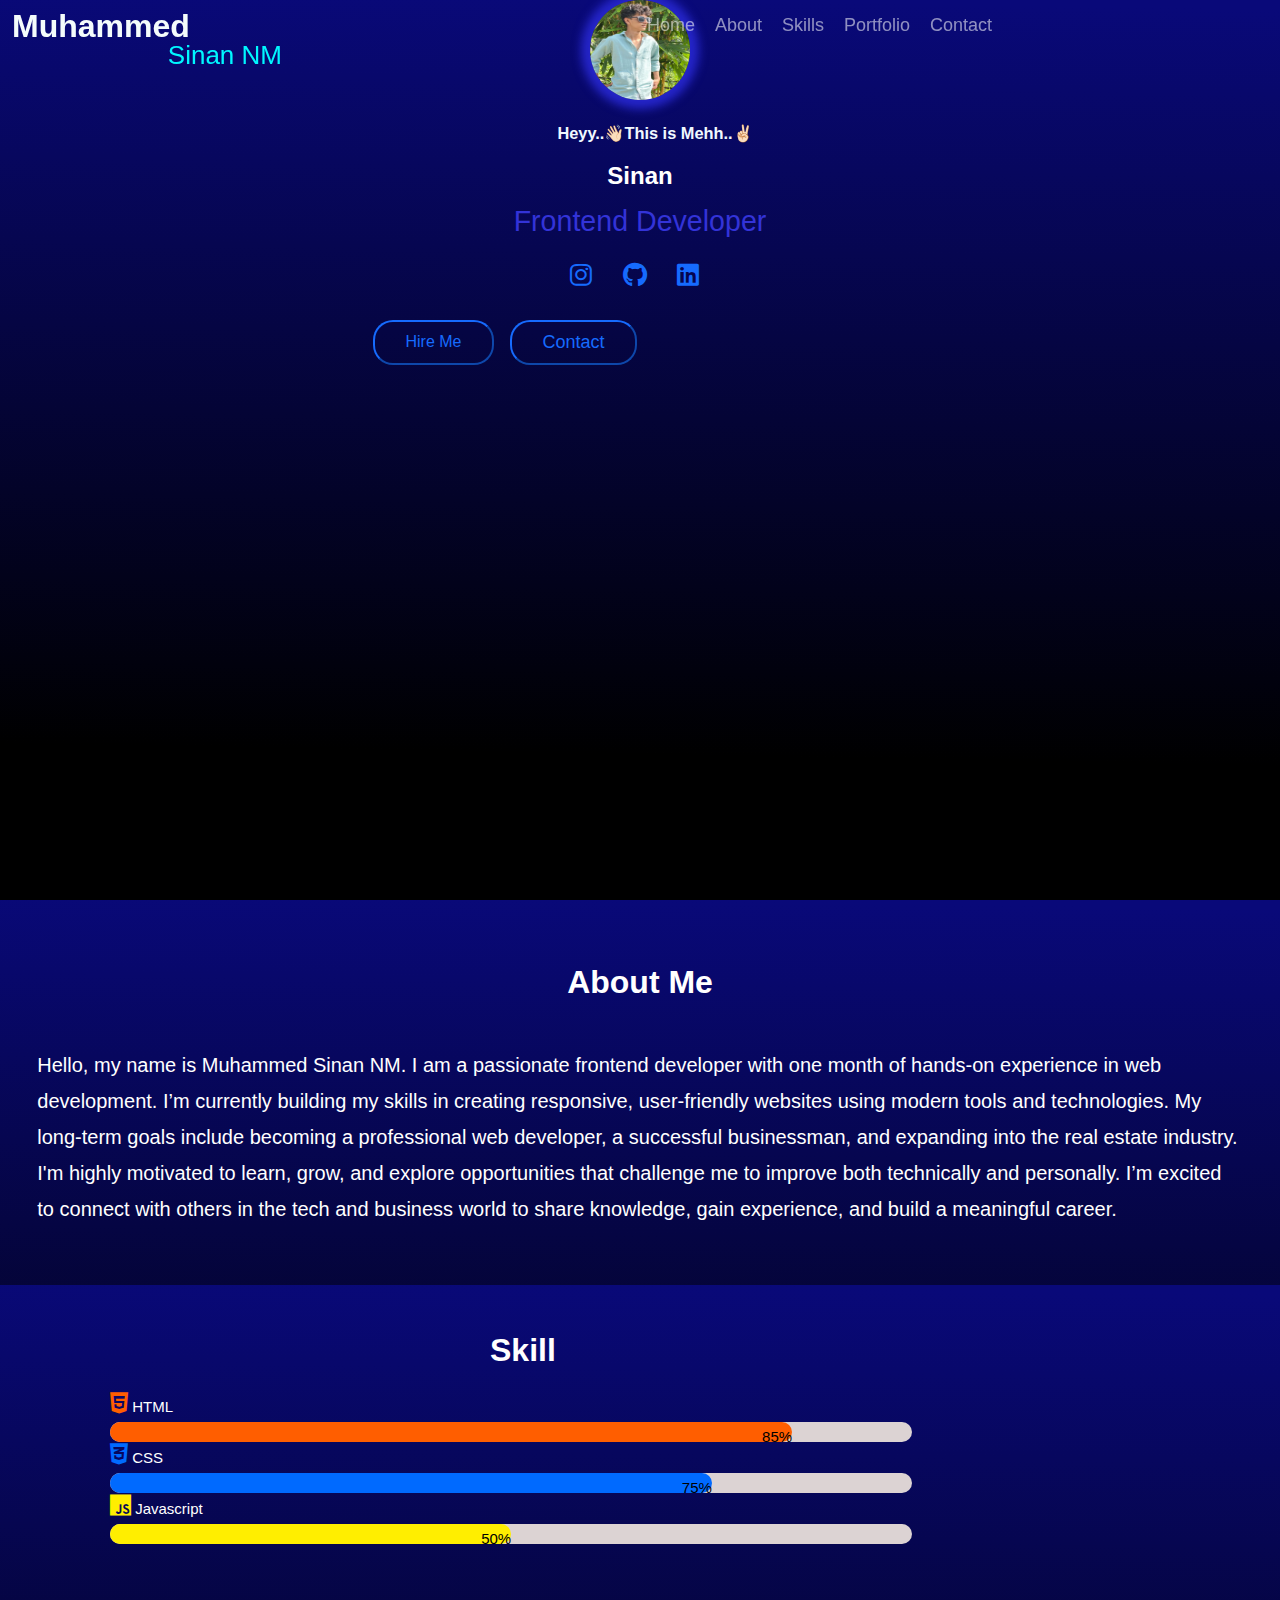
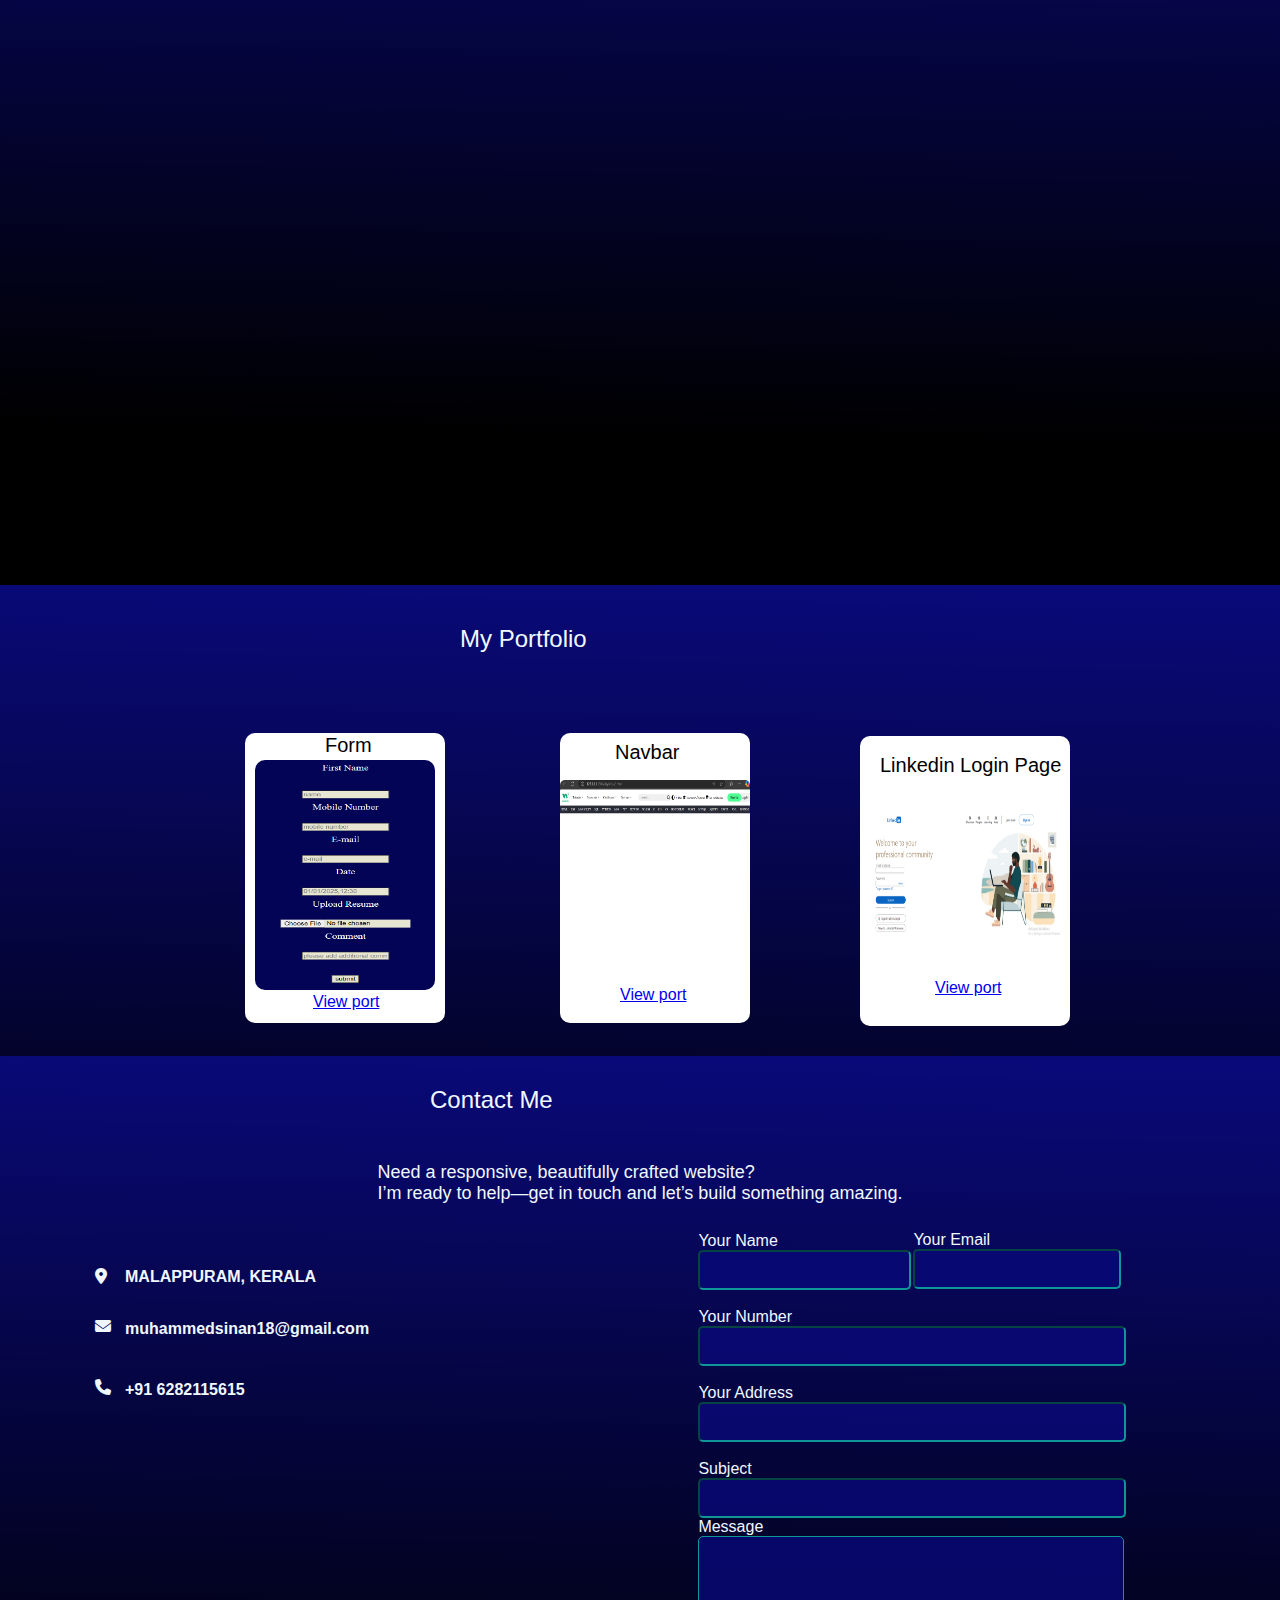
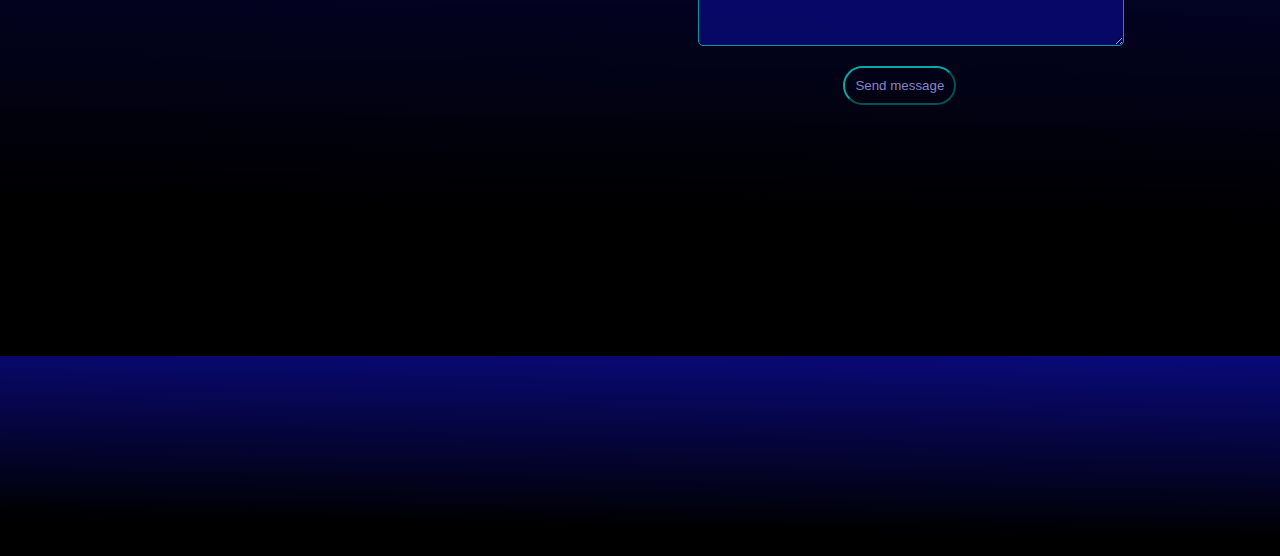
<file: index.html>
<!DOCTYPE html>
<html lang="en">
<head>
    <meta charset="UTF-8">
    <meta name="viewport" content="width=device-width, initial-scale=1.0">
    <title>SINAN NM</title>
    <link rel="stylesheet" href="my web.css">
    <link rel="stylesheet" href="https://cdnjs.cloudflare.com/ajax/libs/font-awesome/6.7.2/css/all.min.css">
</head>
<body>
    <header>
    <div style="height: 100vh;background: #000000;background: linear-gradient(1deg, rgba(0, 0, 0, 1) 17%, rgba(9, 9, 121, 1) 99%);">
        <nav class="nav">
            <div style="height: 50px;" class="left-top">
                <div style="display: flex;" class="name">
                    <p class="fisr-name" style="font-size: xx-large;justify-content: baseline;margin-left: -8px;font-weight:bolder;color: rgb(244, 252, 252);margin-top: 8px;">Muhammed <p style="display: flex;margin-top: 40px;margin-left:-22px;font-size: 26px;color: rgb(0, 247, 255);">  Sinan NM</p></p>
                    
                </div>
                <div class="row1">
                    <a href=""class="row">Home</a>
                    <a href="#ssa"class="row">About</a>
                    <a href="#sik"class="row">Skills</a>
                    <a href="#port"class="row">Portfolio</a>
                    <a href="#cont"class="row">Contact</a>
                </div>
            </div>
        </nav>
        <div>
            <div id="img">
                <img src="WhatsApp Image 2025-05-02 at 15.44.19_231cc20d.jpg" alt="">
            </div>
            <div class="second-cont">
                <h3>Heyy..👋🏻This is Mehh..✌🏻️</h3>
            </div>
            <div class="third-cont">
                <p style="margin: 2px;">Sinan</p>
            </div>
            <div class="pic">
                <p style="margin:9px;" class="titl">Frontend Developer</p>
                <div class="icons">
                    <a href="https://www.instagram.com/_siinann_____/#"><i class="fa-brands fa-instagram"id="insta" ></i></a>
                    <a href=""><i class="fa-brands fa-github fa-2x me-3" id="git"></i></a>
                    <a href=""><i class="fa-brands fa-linkedin"id="linked"></i></a>
                </div>
            </div>
        </div>
        <div class="about">
            <button class="hire">Hire Me</button>
            <button class="contact">Contact</button>
        </div>
    </div>
    </header>
    <div style="height: 100vh;background: #000000;background: linear-gradient(1deg, rgba(0, 0, 0, 1) 17%, rgba(9, 9, 121, 1) 99%);">
        <div class="hy">
            <h1 class="hn" style="margin: 0;line-height: 90px;" id="ssa">About Me</h1>
            <div><p style="line-height: 1.8;">Hello, my name is Muhammed Sinan NM. I am a passionate frontend developer with one month of hands-on experience in web development. I’m currently building my skills in creating responsive, user-friendly websites using modern tools and technologies.

                My long-term goals include becoming a professional web developer, a successful businessman, and expanding into the real estate industry. I'm highly motivated to learn, grow, and explore opportunities that challenge me to improve both technically and personally.
                
                I’m excited to connect with others in the tech and business world to share knowledge, gain experience, and build a meaningful career.</p>
            </div>
    </div>
    <div style=" height: 100vh;background: #000000;background: linear-gradient(1deg, rgba(0, 0, 0, 1) 17%, rgba(9, 9, 121, 1) 99%);">
        <section class="skills-bar">
            <div class="column">
                <div>
                    <h2 id="sik"><span>Skill</span></h2>
                </div>
                <div class="skill">
                    <i class="fa-brands fa-html5" id="icon-html"></i>
                    <span>HTML</span>
                    <div class="progress-bar"><div class="progress-html">85%</div></div>
                </div>
                <div class="skill">
                    <i class="fa-brands fa-css3-alt" id="icon-css"></i>
                    <span>CSS</span>
                    <div class="progress-bar"><div class="progress-css">75%</div></div>
                </div>
                <div class="skill">
                    <i class="fa-brands fa-js" id="icon-js"></i>
                    <span>Javascript</span>
                    <div class="progress-bar"><div class="progress-js">50%</div></div>
                </div>
            </div>
        </section>
    </div>
    <div style="height: 100vh;background: #000000;background: linear-gradient(1deg, rgba(0, 0, 0, 1) 17%, rgba(9, 9, 121, 1) 99%);">
        <div style="font-size: x-large;font-family: Arial, Helvetica, sans-serif;color: aliceblue;margin-left: 420px;padding: 40px;" id="port">My Portfolio</div>
    <div style="display: flex;justify-content: center;">
        <section style="margin-top: 90px;">
            <div style="margin-bottom: 30px;" class="project1-card">
                <p class="gap" style="margin: 0;margin-left: 70px;font-size: 20px;font-family: Arial, Helvetica, sans-serif;">Form</p>
                <img class="image-1" src="project1-112.png" alt="">
                <!-- <p class="gap" style="margin: 0;margin-left: 60px;margin-bottom: 9px;row-gap: 0;column-gap: 0;font-size: 20px;">Create Form</p> -->
                <a href="day3.1.html" target="_blank" style="margin-bottom: 10px;margin-left: 58px;font-size:16px;font-family: Arial, Helvetica, sans-serif;">View port</a>
            </div>
            <div  class="project2-card">
                <p class="gap" style="margin: 0;margin-left: 55px;font-size: 20px; font-family: Arial, Helvetica, sans-serif;">Navbar</p>
                <img class="image-2" src="project2-21.png" alt="">
                 <!-- <p class="gap" style="margin: 0;margin-left: 60px;margin-bottom: 9px;row-gap: 0;column-gap: 0;font-size: 20px;">Create Form</p>  -->
                <a href="day5.html" target="_blank" style="margin-bottom: 10px;margin-left: 60px;font-size:16px;font-family: Arial, Helvetica, sans-serif;">View port</a>
            </div>
            <div class="project3-card">
                <p class="gap" style="margin: 0;margin-left: 15px;font-size: 20px;font-family: Arial, Helvetica, sans-serif;">Linkedin Login Page</p>
                <img class="image-3" src="project3-332.png" alt="">
                 <!-- <p class="gap" style="margin: 0;margin-left: 60px;margin-bottom: 9px;row-gap: 0;column-gap: 0;font-size: 20px;">Create Form</p>  -->
                <a href="day8.html" target="_blank" style="margin-bottom: 10px;margin-left: 70px;font-size:16px;font-family: Arial, Helvetica, sans-serif;">View port</a>
            </div>
            
        </section>
    </div>
    <div  style="height: 100vh;background: #000000;background: linear-gradient(1deg, rgba(0, 0, 0, 1) 17%, rgba(9, 9, 121, 1) 99%);">
        <div style="font-size: x-large;font-family: Arial, Helvetica, sans-serif;color: aliceblue;padding: 30px;margin-left: 400px;" id="cont">Contact Me</div>
        <section>
            <p style="color: aliceblue;font-size: large;font-family: Arial, Helvetica, sans-serif;display: flex;justify-content: center;row-gap: 20px;">Need a responsive, beautifully crafted website?<br> I’m ready to help—get in touch and let’s build something amazing.</p>
            <div class="maps">
                <div>
                    <span><i style="margin-left: 20px;" class="fa-solid fa-location-dot"></i></span>
                    <h5 style="margin: 0;font-family: Arial, Helvetica, sans-serif;font-size: medium;padding: 20px;margin-left: 30px;margin-top: -50px;">MALAPPURAM, KERALA</h5>
                </div>
                <div>
                    <span><i style="margin-left: 20px;" class="fa-solid fa-envelope"></i></span>
                    <h5 style="margin: 0;font-family: Arial, Helvetica, sans-serif;font-size: medium;padding: 20px;margin-left: 30px;margin-top: -48px;">muhammedsinan18@gmail.com</h5>
                </div>
                <div>
                    <span><i style="margin-left: 20px;margin-top: 15px;" class="fa-solid fa-phone"></i></span>
                    <h5 style="margin: 0;font-family: Arial, Helvetica, sans-serif;font-size: medium;padding: 20px;margin-left: 30px;margin-top: -48px;">+91 6282115615</h5>
                </div>
                <div></div>

            </div>  
            <form action="">
                <div class="formgroup">
                    <div class="namelast">
                        <label for="name" style="color: aliceblue;">Your Name</label><br>
                        <input type="text" name="name" class="form-condrol" id="name"><br>
                    </div>
                    <div class="email">
                        <label for="email" style="color: aliceblue;">Your Email</label><br>
                        <input type="text" name="email" class="form-condrol" id="email"><br>
                    </div>
                    <div class="number">
                        <label for="number" style="color: aliceblue;">Your Number</label><br>
                        <input type="text" name="number" class="form-condrol" id="number"><br>
                    </div>
                    <div class="Address">
                        <label for="Address" style="color: aliceblue;">Your Address</label><br>
                        <input type="text" name="Address" class="form-condrol" id="Address"><br>
                    </div>
                    <div class="subject">
                        <label for="subject" style="color: aliceblue;">Subject</label><br>
                        <input type="text" name="subject" class="form-condrol" id>
                    </div>
                    <div class="message">
                        <label for="subject" style="color: aliceblue;">Message</label><br>
                        <textarea class="form-condrol" name="message" id="message" rows="4" required></textarea>
                        
                    </div>
                    <div class="last-button">
                        <button style="padding: 10px;border-radius: 20px;display: flex;justify-content: center;align-items: center;margin-left: 145px;margin-top: 20px;background-color: transparent;color: rgba(169, 169, 248, 0.8);font-weight: 450;border-color: rgb(10, 167, 167);">Send message</button>
                    </div> 
                </div>
               
                    
            </form>
           
        </section>
        
    </div>
    <div  style="height: 100vh;background: #000000;background: linear-gradient(1deg, rgba(0, 0, 0, 1) 17%, rgba(9, 9, 121, 1) 99%);height: 200px;">
        
    </div>
    </body>
</html>
</file>
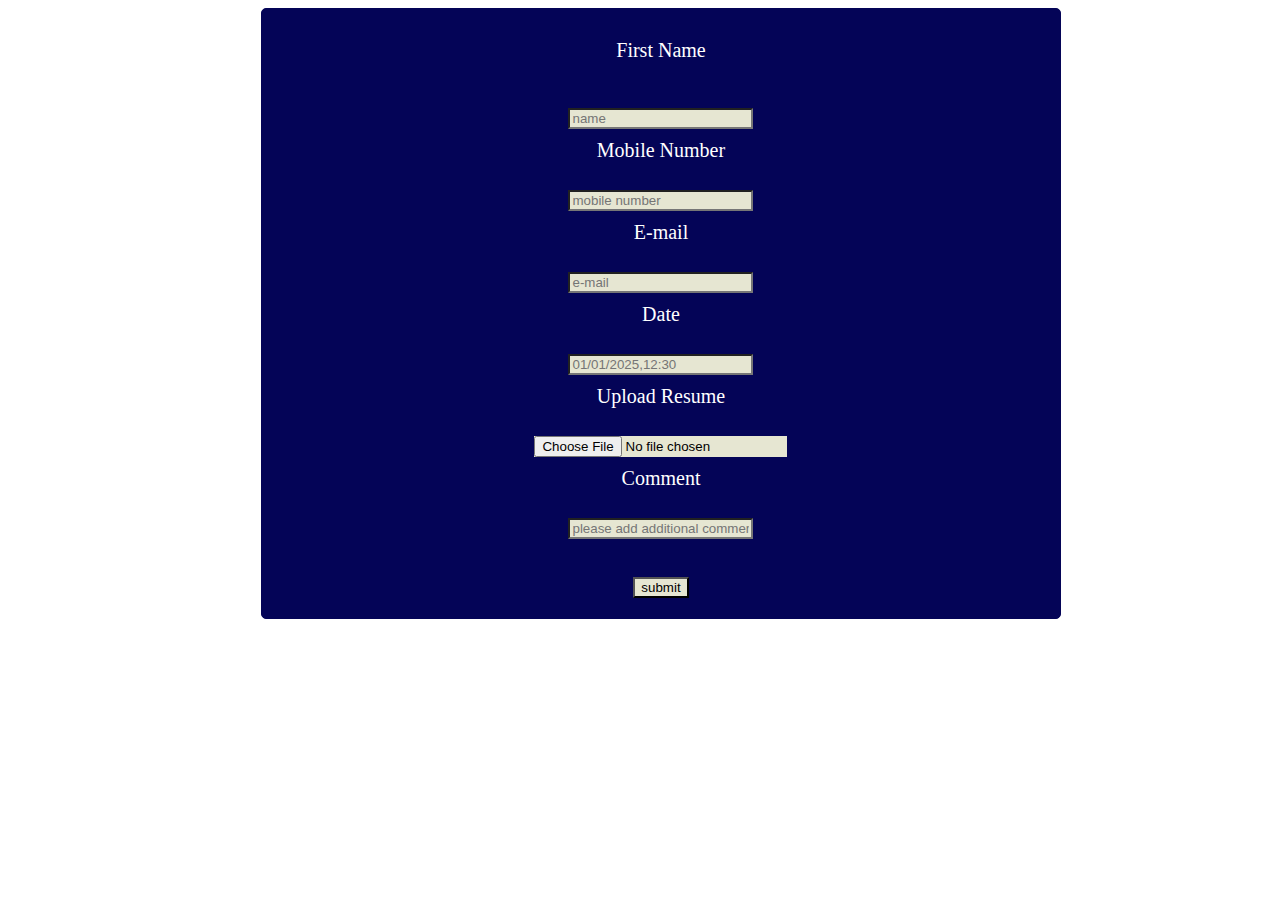
<file: day3.1.html>
<!DOCTYPE html>
<html lang="en">
<head>
    <meta charset="UTF-8">
    <meta name="viewport" content="width=device-width, initial-scale=1.0">
    <title>Form Example</title>
    <style>
        form{
            width: 60%;
            margin: auto;
            margin-left: 20%;
            padding: 20px;
            border: 1px solid rgb(4, 4, 87);
            border-radius: 5px;
            background-color: rgb(4, 4, 87);
            text-align: center;
             align-items: center;
             flex-direction: column;
        }
        label{
            display: block;
            font-size: 20px;
            color: white;
            padding: 10px;

        }
        input{
            color: black;
            background-color: rgb(230, 230, 210);
        }
        textarea{
            color: black;
            background-color: rgb(247, 239, 239);
        }
    </style>
</head>
<body>
    <form action="">
        <label for="name">First Name</label><br>
        <br><input type="text"id="name" placeholder="name"><br>
        <label for="number">Mobile Number</label><br>
        <input type="number"id="number" placeholder="mobile number"><br>
        <label for="e-mail">E-mail</label><br>
        <input type=" text"id="e-mail" placeholder="e-mail"><br>
        <label for="date">Date</label><br>
        <input type="datetime"id="date" placeholder="01/01/2025,12:30"><br>
        <label for="upload resume">Upload Resume</label><br>
        <input type="file"id="resume"placeholder="Choose file"><br>
        <label for="comment">Comment</label><br>
        <input type="comment"id="comment"placeholder="please add additional comment if you have">
        <label for="submit"id="submit"></label><br>
        <input type="submit"value="submit"><br>


    </form>
</body>
</html>
</file>
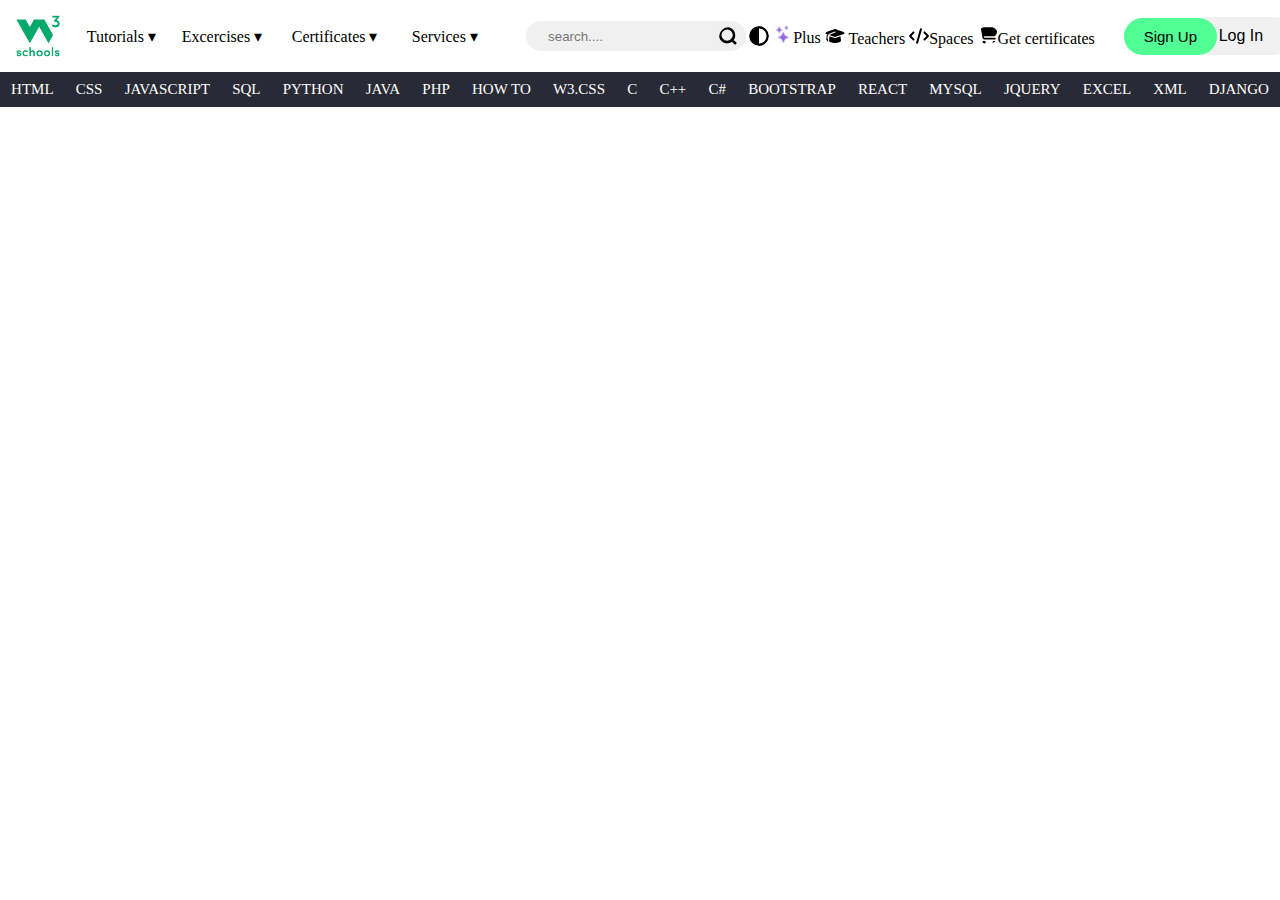
<file: day5.html>
<!DOCTYPE html>
<html lang="en">
<head>
    <meta charset="UTF-8">
    <meta name="viewport" content="width=device-width, initial-scale=1.0">
    <title>Document</title>
    <link rel="stylesheet" href="index.css">
</head>
<body>
    <header>
        <div class="first-row">
            <div id="logo">
                <img src="download.png" alt="" id="logoimg"> 
            </div>
            <div class="row">
                <a class="row1" href="">Tutorials &#9662;</a>
                <a class="row2" href="">Excercises &#9662;</a>
                <a class="row3" href="">Certificates &#9662;</a>
                <a class="row4" href="">Services &#9662;</a>
            </div>
            <div class="searchbar">
                <input type="text" placeholder="search...." id="text">
                <button id="search" style="height: 20px; width: 20px; border: none;">
                    <img src="/magnifying-glass-solid.svg" alt="yhgujhuh" style="height: 20px; width: 20px; border: none;">
                </button>
            </div>
            <img src="/circle-half-stroke-solid.svg" style="height: 20px; width: 20px; border: none;">
            <div class="icons-last">
                 <a class="icon-item" href=""><img src="Screenshot 2025-04-15 165311.png" alt="" style="color: black;">Plus</a>
                 <a class="icon-item" href=""><img src="graduation-cap-solid (1).svg" alt="hyjygh"> Teachers</a>
                 <a class="icon-item" href=""><img src="code-solid.svg" alt="">Spaces</a>
                 <a class="icon-item"><img src="cart-shopping-solid.svg" alt="">Get certificates</a>
            </div>
            <div class="singup">  
                <button class="sig">Sign Up</button>
                <button class="log">Log In</button>
            </div>
        </div>
        
            <div class="second-row">
                <div>HTML</div>
                <div>CSS</div>
                <div>JAVASCRIPT</div>
                <div>SQL</div>
                <div>PYTHON</div>
                <div>JAVA</div>
                <div>PHP</div>
                <div>HOW TO</div>
                <div>W3.CSS</div>
                <div>C</div>
                <div>C++</div>
                <div>C#</div>
                <div>BOOTSTRAP</div>
                <div>REACT</div>
                <div>MYSQL</div>
                <div>JQUERY</div>
                <div>EXCEL</div>
                <div>XML</div>
                <div>DJANGO</div>
            </div>
        
            
       


           
    </header>
</body>
</html>
</file>
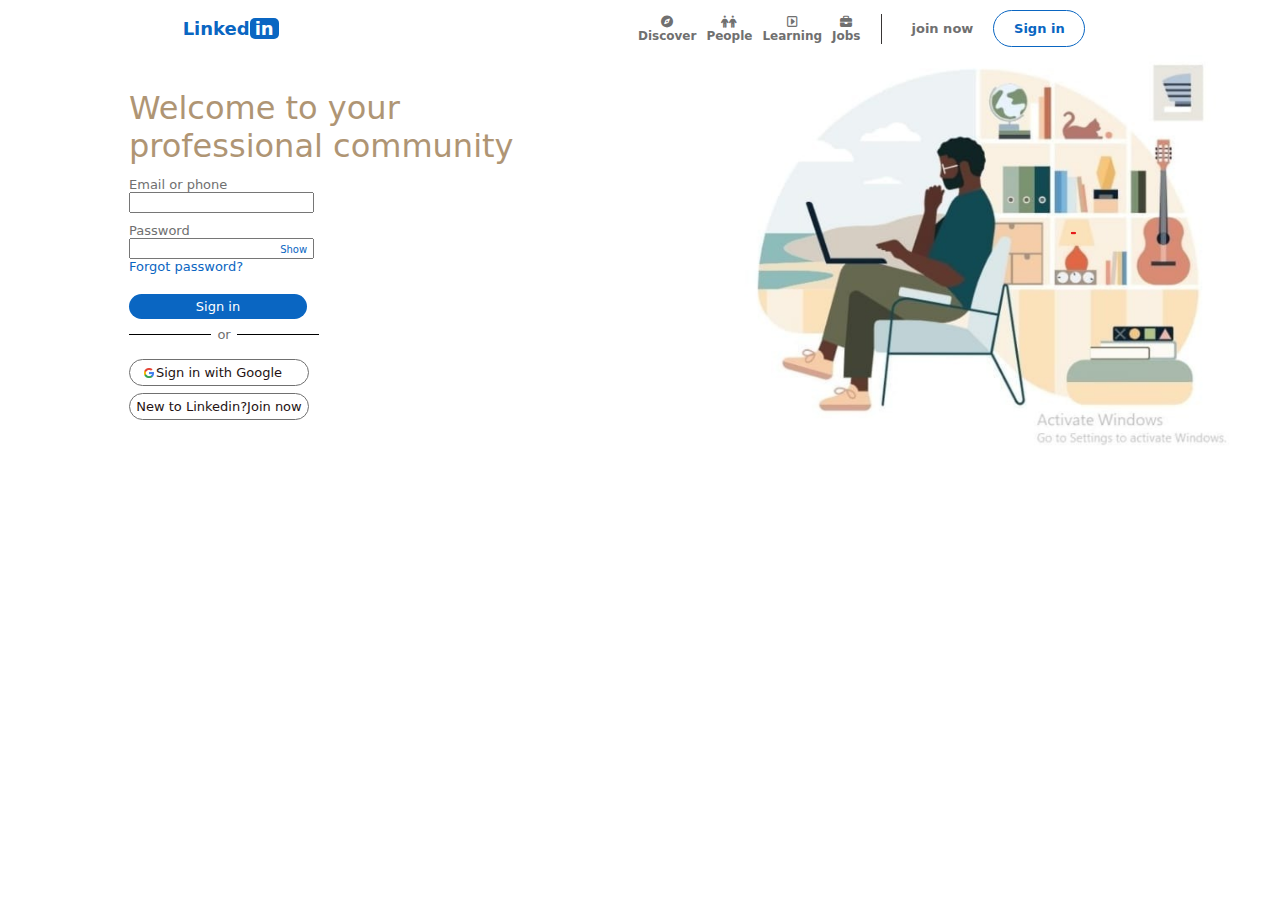
<file: day8.html>
<!DOCTYPE html>
<html lang="en">
<head>
    <meta charset="UTF-8">
    <meta name="viewport" content="width=device-width, initial-scale=1.0">
    <title>Document</title>
    <link rel="stylesheet" href="https://cdnjs.cloudflare.com/ajax/libs/font-awesome/6.7.2/css/all.min.css" integrity="sha512-Evv84Mr4kqVGRNSgIGL/F/aIDqQb7xQ2vcrdIwxfjThSH8CSR7PBEakCr51Ck+w+/U6swU2Im1vVX0SVk9ABhg==" crossorigin="anonymous" referrerpolicy="no-referrer" />
    <link rel="stylesheet" href="day8.css">
</head>
<body>
    <header>
        <div class="first-row">
            <div>
                <p id="first-head">Linked<mark>in</mark></p>
            </div>
        
            <div id="top-centericon">
                <div class="home">
                    <div><i class="fa-solid fa-compass"></i></div>
                    <a href="">Discover </a>
                </div>
                <div class="home">
                    <div><i class="fa-solid fa-person"></i><i class="fa-solid fa-person"></i></div>
                    <a href="">People </a>
                </div>
                <div class="home">
                    <div><i class="fa-regular fa-square-caret-right"></i></div>
                    <a href="">Learning </a>
                </div>
                <div class="home">
                    <div><i class="fa-solid fa-briefcase"></i></div>
                    <a href="">Jobs </a>
                </div>

                <div class="top-sign">
                    <a href="" id="join"> join now</a>
                    <a href="" id="sign">Sign in</a>
                </div>
            </div>
        </div>
    </header>
    <div>
        <div class="text">
            <p>Welcome to your <br>professional community</p>
        </div>
        <form action="">
            <div class="forme">
                <div class="input-box">
                    <label for="email or phone">Email or phone</label><br>
                    <input type="phone"id="email or phone" >
                </div>
                <div class="pass">
                    <label for="password">Password</label><br>
                    <input type="text"id="password">
                    <span class="show">Show</span>
                </div>
                <div class="forgot">
                    <a href="" id="forgot">Forgot password?</a>
                </div>
                <div class="btn-box">
                    <a href=""id="sig">Sign in</a>
                </div> 
                <div class="line-con">
                    <div class="line"></div><div>or</div><div class="line"></div><br>
                </div>
                <div class="btn-box-alt">
                    <a href="" id="Google">Sign in with Google</a>
                    <img src="screenshort 2025-google png.png" id="png" alt="">
                </div>
                <div class="new">
                    <a href="" id="new">New to Linkedin?Join now</a>
                </div>
            </div>
            <div class="main-pic">
                <img src="Screenshot 2025-04-19 110643 main pic.png" alt="">
            </div>
        </form>

    </div>
</body>
</html>
</file>
<file: my web.css>
.left-top{
    display: flex;
    justify-content: flex-start;
    position: relative;
    margin-left: 20px;
    font-optical-sizing:auto;
    font-family: sans-serif;
    color: white;
    font-size:larger;
} 
.row1{
    display: flex;
    justify-content: flex-end;
    align-items:center;
    margin-left:365px;
    position: relative;
    column-gap: 20px;
    font-size: large;
    font-family: sans-serif;
    color:rgba(255, 255, 255, 0.55);
    
}
body{
   /* background-image:url(fff.png); */
   margin: 0;
   padding: 0;
  
}
.row{
    color:rgba(255, 255, 255, 0.55);
    text-decoration: none;
   
}
img{
    width: 100px;
    height: 100px;
    display:grid;
    justify-self:center;
    align-items: center;
    border-radius: 50%;

}
#img{
    display: grid;
    justify-self: center;
    width: 100px;
    height: 100px;
    object-fit: cover;
    border-radius: 50%;
    box-shadow:0 0 10PX 9PX rgb(37, 37, 201);

}
#img:hover{
    box-shadow:0 0 30px 18px rgb(51, 51, 216);
    transition: box-shadow 0.3s ease-in-out;
}
.row:hover{
    color:rgb(66, 66, 212);
    text-decoration: underline;
}
.second-cont{
    color: aliceblue;
    font-family:  "Quicksand", sans-serif;
    display: flex;
    justify-content: center;
    margin: 0;
    margin-left: 30px;
    margin-top: 8px;
    font-size:14px;
}
.third-cont{
    color: rgb(255, 255, 255);
    font-family:  "Quicksand", sans-serif;
    display: flex;
    justify-content:center;
    font-size: 150%;
    font-weight: bold;
}
.third-cont p{
    margin:0;
    
}
.titl{
    font-size: calc(1.3rem + .6vw);
    color:rgb(51, 51, 216) ;
    display: flex;
    justify-content: center;
    font-size: 220%;
    font-family:  "Quicksand", sans-serif;
    font-weight:900px;
    line-height: 40px;

}
.pic{
    color:rgb(51, 51, 216) ;
    display: grid;
    justify-content: center;
    font-size:small;
    line-height:60px ;
}
.icons{
    display: flex;
    justify-content:space-around;
    width: 160px;
    margin-left: 50px;

}
.icons i{
    color: rgb(22, 107, 254);
    font-size:25px;
   
}
.about{
    color: rgb(22, 107, 254);
    display: flex;
    justify-content:space-around;
    width: 280px;
    margin-left:355px;
    padding:10px;
}
.hire{
    border-radius: 20px;
    padding: 0px;
    padding-left: 30px;
    padding-right: 30px;
    border-color: rgb(22, 107, 254);
    color: rgb(22, 107, 254);
    background-color: transparent;
    font-size:medium;
}
.contact{
    border-radius: 20px;
    padding: 10px;
    padding-left: 30px;
    padding-right: 30px;
    border-color: rgb(22, 107, 254);
    color: rgb(22, 107, 254);
    background-color: transparent;
    font-size: large;
}
.hire:hover{
    background-color:rgb(43, 100, 166);
    color: white;
}
.contact:hover{
    background-color:rgb(43, 100, 166);
    color: white;
}
.name{
    font-size: larger;
}
.hy{
    color: white;
    display: grid;
    justify-content: center;
    padding:37.3px;
    font-family: sans-serif;
}
.hn{
    display: grid;
    justify-content: center;
}
#linked:hover{
    box-shadow:0 0 40px 15px rgb(51, 51, 216);
    background-color:rgb(51, 51, 216);
    color:rgb(0, 0, 0);
    height:22px;
    width: 22px;
    object-fit: cover;
}
#git:hover{
    box-shadow:0 0 40px 15px rgb(51, 51, 216);
    background-color:rgb(51, 51, 216);
    color:rgb(0, 0, 0);
    height:25px;
    width: 25px;
    object-fit: cover;
    border-radius: 30px;
}#insta:hover{
    box-shadow:0 0 40px 15px rgb(51, 51, 216);
    background-color:rgb(51, 51, 216);
    color:rgb(0, 0, 0);
    height:23px;
    width: 23px;
    object-fit: cover;
    border-radius: 10px;
}
.hy p{
    display: flex;

    font-weight: 300;
    font-size: 1.25rem;
    color: rgb(255, 255, 255);
    line-height: 200px;

}
.skills-bar{
    display: flex;
    flex-wrap: wrap;
    color: rgb(255, 255, 255);
    gap: 20px;
    max-width: 1000%;
    justify-content: space-between;
    line-height: 30px;
}
h2{
    display: flex;
    justify-content: center;
    align-items: center;
    margin-left: 490px;
    margin-top: 50px;
    font-family: Arial, Helvetica, sans-serif;
    font-size: xx-large;

}
.skill{
    margin-left: 110px;
    font-family: Arial, Helvetica, sans-serif;
    font-size:15px;
}
.progress-bar{
    color: rgb(0, 0, 0);
    background-color: rgb(220, 211, 211);
    border-radius: 20px;
    height:20px;
    width: 180%;
    
}
.progress-html{
    color: rgb(0, 0, 0);
    /* background-color: orangered; */
    display: flex;
    justify-content: flex-end;
    margin-right: 10px;
    border-radius: 20px;
    height:20px;
    width: 85%;
    background-color: rgb(255, 94, 0);
  


}
.progress-css{
    color: rgb(0, 0, 0);
    /* background-color: orangered; */
    display: flex;
    justify-content: flex-end;
    margin-right: 10px;
    border-radius: 20px;
    height:20px;
    width: 75%;
    background-color: rgb(0, 106, 255);
}
.progress-js{
    color: rgb(0, 0, 0);
    /* background-color: orangered; */
    display: flex;
    justify-content: flex-end;
    margin-right: 10px;
    background-color: rgb(255, 238, 0);
    width: 50%;
    object-fit: cover;
    border-radius: 20px;
    height:20px;
    width: 50%;
    
}
#icon-html{
    color: rgb(255, 94, 0);
    font-size: x-large;
}
#icon-css{
    color: rgb(0, 106, 255);
    font-size: x-large;
}
#icon-js{
    color: rgb(255, 238, 0);
    font-size: x-large;
}
#imgpro{
    border-radius: 0;
}
.nav{
    position: fixed;
    /* --bs-bg-opacity: 1; */
    background-color: transparent !important;
    background-color: blue;
}
.image-1{
    border-radius: 0;
    height: 230px;
    width: 180px;
    border-radius: 10px;
}
.project1-card{
    background-color: rgb(255, 255, 255);
    height:290px;
    width: 200px;
    display: grid;
    justify-content: center;
    align-items:center;
    border-radius: 10px;
    margin-left: 35px;
    margin-top: -50px;
    
}
.project2-card{
    background-color: rgb(255, 255, 255);
    height:290px;
    width: 190px;
    display: grid;
    justify-content: center;
    align-items:center;
    border-radius: 10px;
    margin-left:350px;
    margin-top: -320px;
    margin-bottom: 3px;
}
.image-2{
    height: 90px;
    width: 190px;
    border-radius: 5px;
    margin-bottom: 100px;
}
.project3-card{
    background-color: rgb(255, 255, 255);
    height:290px;
    width: 210px;
    display: grid;
    justify-content: center;
    align-items:center;
    border-radius: 10px;
    margin-left:650px;
    margin-top: -290px;
    margin-bottom: 30px;
}
.image-3{
    border-radius: 0;
    height: 130px;
    width: 200px;
    border-radius: 10px;
}
.formgroup{
    display: grid;
    justify-content: center;
    margin-left: 48%;
    flex-shrink: 0;
    width: 100%;
    max-width: 60%;
    font-family: Arial, Helvetica, sans-serif;
    margin-top: -300px;
}
.form-condrol{
    display: block;
    width: 100%;
    padding: .375rem .75rem;
    font-size: 1rem;
    font-weight: 400;
    line-height: 1.5;
    border-radius: 5px;
    background-color:rgba(9, 9, 121, 0.8) ;
    color: aliceblue;
    border-color: rgb(15, 151, 151);
}
.namelast{
    margin-left: 0px;
    margin-right: 100px;
    width: 185px;
    
}
.email{
    margin-left: 215px;
    margin-top: -77px;
    width: 180px;
}
.number{
    width:400px;
    margin-right: 200px; 
}
.Address{
    width:400px;
    margin-right: 200px; 
}
.subject{
    width:400px;
    margin-right: 200px;
}
.message{
    width:400px;
    margin-right: 200px;
    
}
.maps{
    height: 230px;
    width: 300px;
    margin-left: 35px;
    line-height: 30px;
    padding: 40px;
    color: aliceblue;

}
.gap{
    display: grid;
}
.gap:hover{
    box-shadow: 2px 2px 30px cornsilk;
    scale: 1.1;
}
.project1-card:hover{
    box-shadow: 2px 2px 30px cornsilk;
    scale: 1.1;
}
.project2-card:hover{
    box-shadow: 2px 2px 30px cornsilk;
    scale: 1.1;
}
.project3-card:hover{
    box-shadow: 1px 1px 20px cornsilk;
    scale: 1.1;
}
html{
    scroll-behavior: smooth;
}
</file>
<file: index.css>
body{
    margin:0;
    padding:0;
}

#logoimg{
    width: 70px;
    height: 70px;
    display: flex;
    justify-content: space-between;
    
    
}
.first-row{
    display: flex;
    justify-content:space-around;
    align-items: center;
    padding: 1px;

}
.row{
    display: flex;
    justify-content: space-around;
    align-items: center;
    font-size: medium;
}
a{
    text-decoration: none;
    color: black;
    display: inline-block;
    padding: 0px;
}
.searchbar input[type="text"]{
    border-radius: 25px;
    padding: 10px;
    width: 150px;
    height: 10px;
    border: none;
    outline: none;
    background-color: #f0f0f0;
}
.searchbar{
    display: flex;
    justify-content:space-around;
    align-items: center;
    border-radius: 25px;
    padding: 10px;
    width: 200px;
    height: 10px;
    border: none;
    outline: none;
    background-color: #f0f0f0;
    
}
img{

    width: 20px;
    height: 100%;
    border-radius: 50%;
    margin-left: 0px;
    padding: 0px;
   
}
.sig{
    background-color: rgb(38, 236, 38);
    border-radius: 30px;
    border: none;
    padding: 10px 20px;
    color: rgb(0, 0, 0);
    font-size: 16px;
    cursor: pointer;
    margin-left: -65px;
    margin-right: 50px;
    z-index: 2;
    position:relative;
    background-color: #51ff94;
    font-size: 15px;
    cursor: pointer;
}


.log{
    background-color: #f1f1f1;
    border-radius: 30px;
    border: none;
    padding: 10px 30px;
    color: rgb(0, 0, 0);
    font-size: 16px;
    cursor: pointer;
   /* margin-left: -80px; */
    margin-right:  -900px;
    z-index: 1;
    position: absolute;
}
.second-row{
    display: flex;
    justify-content:space-around;
    align-items: center;
    background-color: #282A35;
    height: 35px;
    width: 100%;
    color: white;
    font-size: 15px;
    cursor: pointer;

}
.second-row :hover{
    display: flex;
    justify-content:space-around;
    align-items: center;
    background-color: #51ff94;
    height: 35px;
    width: 90px;
    color: white;
    font-size: 15px;
    cursor: pointer;
    
}
.row1{
    width: 75px;
    padding: 10px;
    font-size: medium;
}
.row1:hover{
    background-color: #51ff94;

}
.row2:hover{
    background-color: #51ff94;
    font-size: 15px;
    cursor: pointer;
}
.row2{
    width: 90px;
    padding: 10px;
}
.row3{
    width: 100px;
    padding: 10px;
}
.row3:hover{
    background-color: #51ff94;
    font-size: 15px;
    cursor: pointer;
}
.row4{
    width: 100px;
    padding: 10px;
}
.row4:hover{
    background-color: #51ff94;
    font-size: 15px;
    cursor: pointer;
}
.singup{
    margin-left: 80px;
   display: flex;
   padding: 10px;
   padding-left: 10px;
    align-items: center;
   
}
.sig:hover{
    background-color: #2f9938;
    color: white;
}
.log:hover{
    background-color: #2f9938;
    color: white;
}
.iconcons-last{
    display: flex;
    justify-content: center;
    align-items: center;
    gap: 10px;
    padding: 10px;
}
.icon-item{
    border-radius: 25px;
    display: flex;
    display: inline;
    justify-content: center;
    align-items: center;
    flex-direction: column;
    background-color: #fff;
    display: inline-block;
}
.icon-item:hover{
    background-color: #f2f2f2;
    padding: 15px;
    border-radius: 25px;
    color: #000000;
}
.icon-item a{
    padding: 25px;
}
</file>
<file: day8.css>
body{
    margin: 0;
    padding: 0;
}
.first-row{
    display: flex;
    color: rgb(10, 102, 194);
    font-size: large;
    justify-content: space-around;
    font-weight: bold;
    font-family: system-ui, -apple-system, BlinkMacSystemFont, 'Segoe UI', Roboto, Oxygen, Ubuntu, Cantarell, 'Open Sans', 'Helvetica Neue', sans-serif;
    margin-left: 8px;
}
mark{
    background-color: rgb(10, 102, 194);
    color: white;
    padding: 0 5px;
    border-radius: 5px;
}
#top-centericon{
    font-size:12px;
    color: rgb(112, 112, 112);
    display: flex;
    justify-content: center;
    align-items: center;
    padding-right: 20px;
    
}
.top-sign{
    display: flex;
    justify-content: center;
    align-items: center;
    padding-left: 30px;
    border-left: 1px solid rgb(56, 53, 53);
    margin-left: 20px;
    height: 30px;

}
.home{
    display: flex;
    flex-direction: column;
    justify-content: center;
    align-items: center;
    margin-left: 10px;
}
a{
    text-decoration: none;
    color: rgb(112, 112, 112);
}
#join{
    display: flex;
    justify-content: center;
    align-items: center;
    padding-right: 20px;
    font-size: small;
}
#sign{
    display: flex;
    justify-content: center;
    align-items: center;
    padding: 10px;
    border: 1px solid rgb(10, 102, 194);
    border-radius: 20px;
    width: 70px;
    color: rgb(10, 102, 194);
    font-size: small;
}
.text{
    display: grid;
    justify-content:flex-start;
    align-items: center;
    position: relative;
    left: 129px;
    font-size:xx-large;
    color: #af9574;
    font-family: system-ui, -apple-system, BlinkMacSystemFont, 'Segoe UI', Roboto, Oxygen, Ubuntu, Cantarell, 'Open Sans', 'Helvetica Neue', sans-serif;
}
.forme{
    display:grid;
    justify-content:flex-start;
    align-items:center;
    position: relative;
    margin-left:129px;
    font-family: system-ui, -apple-system, BlinkMacSystemFont, 'Segoe UI', Roboto, Oxygen, Ubuntu, Cantarell, 'Open Sans', 'Helvetica Neue', sans-serif;
    font-size: small;
    color: rgb(112, 112, 112);
    
    
}
#sig{
    display: flex;
    justify-content: center;
    align-items: center;
    padding: 5px;
    background-color: rgb(10, 102, 194);
    border-radius: 20px;
    width: 168px;
    color: rgb(255, 255, 255);
    font-size: small;
    margin-top: 20px;
}
#Google{
    display: flex;
    justify-content: center;
    align-items: center;
    margin-top: 20px;
    margin-right: 20px;
    border: 1px solid rgb(112, 112, 112);
    border-radius: 20px;
    width: 168px;
    padding: 5px;
    font-weight:20px;
    color: rgb(37, 19, 19);
}
.line{
    display: inline-block;
    width: 42%;
    height: 1px;
    background-color: rgb(0, 0, 0);
}
.line-con{
    display: flex;
    justify-content: space-between;
    align-items: center;
    height: 10px;
    margin-top: 10px;
    margin-right: 20px;
}
.show{
    position: relative;
    right: 38px;
    color: rgb(10, 102, 194);
    font-size: 10px;
    font-weight: 500;
}
#new{
    display: flex;
    justify-content: center;
    align-items: center;
    margin-top: 10px;
    margin-right: 20px;
    border: 1px solid rgb(112, 112, 112);
    border-radius: 20px;
    width: 168px;
    padding: 5px;
    font-weight:20px;
    color: rgb(37, 19, 19);
}
#forgot{
    color: rgb(10, 102, 194);
}
#png{
    display: flex;
    justify-content:center;
    align-items: baseline;
    margin-right: 20px;
    width: 10px;
    padding: 5px;
    position: relative;
    margin-top: -23px;
    margin-left: 10px;
}
.main-pic{
    display: flex;
    width: 550px;
    height: 400px;
    margin: 0;
    margin-top: -150px;
}
form{
    display: flex;
    justify-content: space-between;
    align-items: flex-start;
}
.input-box{
    margin-top: -20px;
}
.pass{
    margin-top: 10px;
}
</file>
